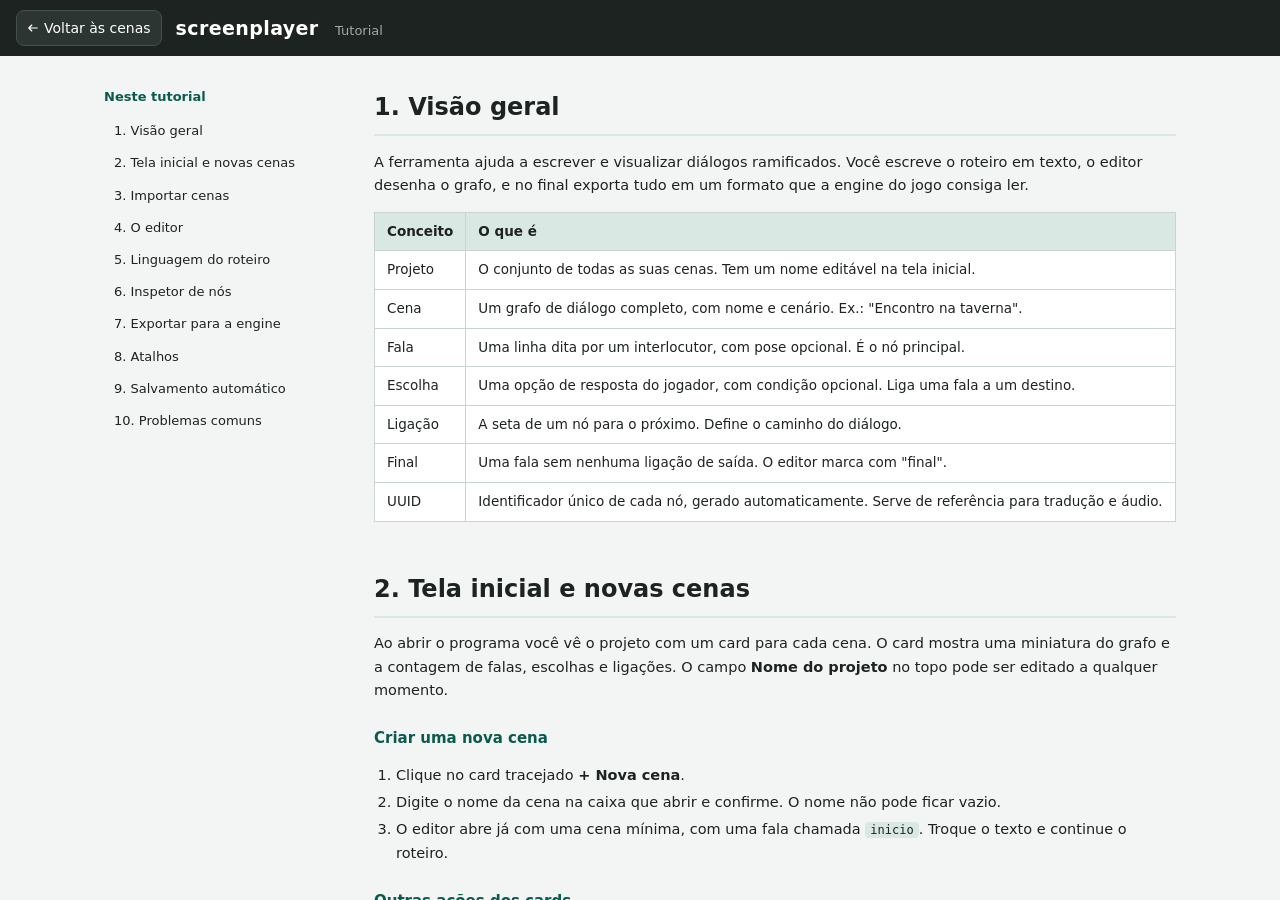
<file: tutorial.html>
<!doctype html>
<html lang="pt-BR">

<head>

    <meta charset="utf-8">
    <meta name="viewport" content="width=device-width, initial-scale=1">

    <title>Tutorial · screenplayer</title>

    <link rel="stylesheet" href="style.css">
    <link rel="stylesheet" href="tutorial.css">

</head>

<body>

    <header>

        <div class="l">

            <a id="back" class="button-back back-cenas" href="index.html">
                <svg class="svg-back svg-back-cenas" xmlns="http://www.w3.org/2000/svg" viewBox="0 0 640 640"><path d="M73.4 297.4C60.9 309.9 60.9 330.2 73.4 342.7L233.4 502.7C245.9 515.2 266.2 515.2 278.7 502.7C291.2 490.2 291.2 469.9 278.7 457.4L173.3 352L544 352C561.7 352 576 337.7 576 320C576 302.3 561.7 288 544 288L173.3 288L278.7 182.6C291.2 170.1 291.2 149.8 278.7 137.3C266.2 124.8 245.9 124.8 233.4 137.3L73.4 297.3z"/></svg>
                <p class="button-back-text">Voltar às cenas</p>
            </a>

            <div class="brand">
                <b>screenplayer</b>
                <span>Tutorial</span>
            </div>

        </div>

    </header>

    <div id="tutorial">

        <div class="tw">

            <nav class="toc">

                <h3>Neste tutorial</h3>

                <a href="#visao-geral">1. Visão geral</a>
                <a href="#tela-inicial">2. Tela inicial e novas cenas</a>
                <a href="#importar">3. Importar cenas</a>
                <a href="#editor">4. O editor</a>
                <a href="#roteiro">5. Linguagem do roteiro</a>
                <a href="#inspetor">6. Inspetor de nós</a>
                <a href="#exportar">7. Exportar para a engine</a>
                <a href="#atalhos">8. Atalhos</a>
                <a href="#salvamento">9. Salvamento automático</a>
                <a href="#problemas">10. Problemas comuns</a>

            </nav>

            <article class="doc">

                <section id="visao-geral">

                    <h2>1. Visão geral</h2>

                    <p>
                        A ferramenta ajuda a escrever e visualizar diálogos ramificados. Você escreve o roteiro em
                        texto, o editor desenha o grafo, e no final exporta tudo em um formato que a engine do jogo
                        consiga ler.
                    </p>

                    <table>
                        <tr><th>Conceito</th><th>O que é</th></tr>
                        <tr><td>Projeto</td><td>O conjunto de todas as suas cenas. Tem um nome editável na tela inicial.</td></tr>
                        <tr><td>Cena</td><td>Um grafo de diálogo completo, com nome e cenário. Ex.: "Encontro na taverna".</td></tr>
                        <tr><td>Fala</td><td>Uma linha dita por um interlocutor, com pose opcional. É o nó principal.</td></tr>
                        <tr><td>Escolha</td><td>Uma opção de resposta do jogador, com condição opcional. Liga uma fala a um destino.</td></tr>
                        <tr><td>Ligação</td><td>A seta de um nó para o próximo. Define o caminho do diálogo.</td></tr>
                        <tr><td>Final</td><td>Uma fala sem nenhuma ligação de saída. O editor marca com "final".</td></tr>
                        <tr><td>UUID</td><td>Identificador único de cada nó, gerado automaticamente. Serve de referência para tradução e áudio.</td></tr>
                    </table>

                </section>

                <section id="tela-inicial">

                    <h2>2. Tela inicial e novas cenas</h2>

                    <p>
                        Ao abrir o programa você vê o projeto com um card para cada cena. O card mostra uma miniatura do grafo e a
                        contagem de falas, escolhas e ligações. O campo <strong>Nome do projeto</strong> no topo pode ser editado a qualquer momento.
                    </p>

                    <h3>Criar uma nova cena</h3>

                    <ol>
                        <li>Clique no card tracejado <strong>+ Nova cena</strong>.</li>
                        <li>Digite o nome da cena na caixa que abrir e confirme. O nome não pode ficar vazio.</li>
                        <li>O editor abre já com uma cena mínima, com uma fala chamada <code>inicio</code>. Troque o texto e continue o roteiro.</li>
                    </ol>

                    <h3>Outras ações dos cards</h3>

                    <ul>
                        <li><strong>Abrir:</strong> clique em qualquer lugar do card.</li>
                        <li><strong>Duplicar:</strong> cria uma cópia chamada "(cópia)". Todos os nós da cópia recebem UUIDs novos, para não repetir referências.</li>
                        <li><strong>Excluir:</strong> pede confirmação e apaga a cena. A última cena do projeto não pode ser excluída.</li>
                    </ul>

                </section>

                <section id="importar">

                    <h2>3. Importar cenas</h2>

                    <p>
                        O card <strong>Importar JSON, XML ou YAML</strong> carrega um arquivo exportado pelo próprio editor
                        (ou escrito à mão no mesmo formato) como uma <strong>cena nova</strong>. Nada do que já existe é sobrescrito.
                    </p>

                    <h3>Passo a passo</h3>

                    <ol>
                        <li>Clique em <strong>Importar JSON, XML ou YAML</strong> e escolha o arquivo.</li>
                        <li>O formato é detectado pela extensão (<code>.json</code>, <code>.xml</code>, <code>.yaml</code>, <code>.yml</code>). Sem extensão conhecida, o programa olha o primeiro caractere do conteúdo.</li>
                        <li>Se tudo estiver certo, aparece um aviso verde no canto e o card da nova cena entra na lista.</li>
                        <li>Se algo estiver errado, uma caixa explica o motivo e nada é importado.</li>
                    </ol>

                    <h3>Regras da importação</h3>

                    <table>
                        <tr><th>Situação</th><th>O que acontece</th></tr>
                        <tr><td>UUID já usado em outra cena</td><td>O nó importado recebe um UUID novo. UUIDs continuam únicos no projeto.</td></tr>
                        <tr><td>Ligação para um id que não existe</td><td>A ligação é descartada em silêncio.</td></tr>
                        <tr><td>Dois nós com o mesmo id</td><td>Erro. A importação é cancelada.</td></tr>
                        <tr><td>Arquivo sem a lista de nós</td><td>Erro. O formato esperado é o da seção 7.</td></tr>
                        <tr><td>Posições dos nós</td><td>Não existem nos arquivos. O grafo é organizado automaticamente.</td></tr>
                        <tr><td>XML</td><td>O elemento raiz precisa ser <code>&lt;cena&gt;</code>.</td></tr>
                        <tr><td>YAML</td><td>Aceita o formato exportado e variações simples: textos com ou sem aspas, <code>proximos</code> em linha ou em lista com hífens. Âncoras e textos em várias linhas não são suportados.</td></tr>
                    </table>

                    <div class="note">
                        Na pasta <code>exemplos/</code> há cenas prontas nos três formatos (<code>cena_farol</code> e <code>cena_feira</code>)
                        e um <code>invalido.json</code> para ver a mensagem de erro.
                    </div>

                </section>

                <section id="editor">

                    <h2>4. O editor</h2>

                    <p>A tela do editor tem três áreas.</p>

                    <ul>
                        <li><strong>Esquerda, Roteiro:</strong> o texto da cena. Veja a sintaxe na seção 5.</li>
                        <li><strong>Centro, Canvas:</strong> o grafo. Cada interlocutor tem uma cor, explicada na legenda no canto inferior esquerdo. Escolhas são sempre âmbar.</li>
                        <li><strong>Direita, Inspetor:</strong> sem nenhum nó selecionado mostra as configurações da cena (nome, cenário e totais). Com um nó selecionado mostra as propriedades dele.</li>
                    </ul>

                    <h3>Barra superior</h3>

                    <table>
                        <tr><th>Botão</th><th>Função</th></tr>
                        <tr><td>← Cenas</td><td>Salva e volta para a tela inicial.</td></tr>
                        <tr><td>+ Fala / + Escolha</td><td>Cria um nó novo no centro da área visível e já o seleciona.</td></tr>
                        <tr><td>Organizar</td><td>Reposiciona todos os nós em colunas, por profundidade no grafo. Útil quando os nós se sobrepõem.</td></tr>
                        <tr><td>Exportar</td><td>Abre a exportação da cena atual (seção 7).</td></tr>
                    </table>

                    <h3>Trabalhando no canvas</h3>

                    <ul>
                        <li><strong>Mover a tela:</strong> arraste uma área vazia do fundo.</li>
                        <li><strong>Mover um nó:</strong> arraste o nó. A posição é salva ao soltar.</li>
                        <li><strong>Ligar nós:</strong> arraste a partir do círculo na borda <em>direita</em> de um nó e solte sobre outro nó. Ligações repetidas e ligação de um nó com ele mesmo são ignoradas.</li>
                        <li><strong>Remover uma ligação:</strong> clique na seta. Ela fica vermelha quando o mouse passa por cima.</li>
                        <li><strong>Excluir um nó:</strong> selecione e use o botão do inspetor ou a tecla <kbd>Delete</kbd>. As ligações dele somem juntas.</li>
                    </ul>

                    <div class="note">
                        Fluxo recomendado: escreva a estrutura no roteiro, clique em Compilar, e use o canvas para ajustar,
                        ligar e refinar textos. O roteiro é atualizado sozinho a cada alteração no grafo.
                    </div>

                </section>

                <section id="roteiro">

                    <h2>5. Linguagem do roteiro</h2>

                    <p>O painel da esquerda usa uma linguagem simples, uma instrução por linha. Clique em <strong>Compilar para o grafo</strong> (ou <kbd>Ctrl</kbd>+<kbd>Enter</kbd>) para aplicar.</p>

                    <table>
                        <tr><th>Linha</th><th>Significado</th></tr>
                        <tr><td><code># Cena: Nome</code></td><td>Define o nome da cena. Sem esta linha o nome fica "Sem título".</td></tr>
                        <tr><td><code># Cenário: Texto</code></td><td>Descrição de onde e quando a cena acontece.</td></tr>
                        <tr><td><code># qualquer outra coisa</code></td><td>Comentário. É ignorado.</td></tr>
                        <tr><td><code>[id] Quem (pose): texto</code></td><td>Cria uma fala. O <code>id</code> é o nome do nó. Interlocutor e pose são opcionais.</td></tr>
                        <tr><td><code>* texto -&gt; destino</code></td><td>Cria uma escolha ligada à fala acima, que leva ao <code>destino</code>.</td></tr>
                        <tr><td><code>* [condição] texto -&gt; destino</code></td><td>Igual à anterior, com uma condição para a opção aparecer.</td></tr>
                        <tr><td><code>-&gt; destino</code></td><td>Liga a fala acima direto a outra fala, sem escolha.</td></tr>
                    </table>

                    <h3>Exemplo completo</h3>

<pre># Cena: Encontro na taverna
# Cenário: Taverna do Corvo, noite de chuva
[inicio] Mara (neutra): Então você é a viajante de quem todos falam?
  * Aceitar a missão -&gt; aceitar
  * Recusar com educação -&gt; recusar
  * [moedas &gt;= 50] Comprar informações -&gt; aceitar
[aceitar] Mara (feliz): Ótimo. Partimos ao amanhecer.
  -&gt; fim
[recusar] Mara (triste): Pena. A porta fica aberta.
  -&gt; fim
[fim] Narrador: A noite cai sobre a taverna.</pre>

                    <h3>Regras importantes</h3>

                    <ul>
                        <li>As linhas <code>*</code> e <code>-&gt;</code> pertencem à última fala escrita acima delas. Antes da primeira fala, são ignoradas.</li>
                        <li>As escolhas ganham ids automáticos: <code>inicio_op1</code>, <code>inicio_op2</code> e assim por diante, na ordem em que aparecem.</li>
                        <li>Destinos que não existem e ligações repetidas são descartados.</li>
                        <li>O interlocutor é o texto antes dos dois-pontos, com até 30 caracteres. Se a fala não tiver interlocutor, escreva só o texto.</li>
                        <li>Uma fala sem nenhuma ligação de saída vira um <strong>final</strong>.</li>
                    </ul>

                    <div class="warn">
                        <strong>Compilar preserva UUID, áudio e posição</strong> dos nós cujo id não mudou.
                        Se você renomear um id, o editor entende como um nó novo e gera outro UUID. O mesmo vale para
                        escolhas, porque o id delas depende da ordem. Reordenar opções troca os UUIDs.
                    </div>

                    <div class="warn">
                        Alterações no grafo reescrevem o painel do roteiro. Se você digitou texto lá e ainda não compilou,
                        compile antes de mexer no canvas, ou esse texto será substituído.
                    </div>

                </section>

                <section id="inspetor">

                    <h2>6. Inspetor de nós</h2>

                    <h3>Fala</h3>

                    <table>
                        <tr><th>Campo</th><th>Uso</th></tr>
                        <tr><td>Interlocutor</td><td>Quem fala. Define a cor do nó. A lista sugere nomes que já existem na cena.</td></tr>
                        <tr><td>Pose</td><td>Expressão ou animação do personagem. Texto livre, com sugestões: neutra, feliz, triste, brava, surpresa.</td></tr>
                        <tr><td>Texto</td><td>A fala em si.</td></tr>
                        <tr><td>UUID</td><td>Somente leitura. Use como chave de tradução ou referência.</td></tr>
                        <tr><td>Áudio</td><td>Escolha um arquivo de áudio para ouvir no player e registrar o nome dele no nó. Só o nome do arquivo é salvo, não o áudio em si.</td></tr>
                    </table>

                    <h3>Escolha</h3>

                    <ul>
                        <li><strong>Texto:</strong> o que o jogador lê como opção.</li>
                        <li><strong>Condição para aparecer:</strong> texto livre, por exemplo <code>moedas &gt;= 50</code>. O editor não avalia a condição. Ela é exportada para a engine interpretar.</li>
                    </ul>

                    <h3>Configurações da cena</h3>

                    <p>Com nenhum nó selecionado (clique no fundo do canvas), o inspetor mostra o nome da cena, o cenário e os totais de nós, ligações e finais.</p>

                </section>

                <section id="exportar">

                    <h2>7. Exportar para a engine</h2>

                    <p>
                        O botão <strong>Exportar</strong> exporta a <strong>cena que está aberta</strong>. Escolha o formato na aba
                        (JSON, XML ou YAML), copie o texto ou baixe como <code>dialogos.json</code>, <code>dialogos.xml</code> ou <code>dialogos.yaml</code>.
                    </p>

                    <table>
                        <tr><th>Campo</th><th>Conteúdo</th></tr>
                        <tr><td><code>cena</code>, <code>cenario</code></td><td>Nome e descrição da cena.</td></tr>
                        <tr><td><code>id</code></td><td>Nome do nó, igual ao do roteiro.</td></tr>
                        <tr><td><code>uuid</code></td><td>Identificador único do nó.</td></tr>
                        <tr><td><code>tipo</code></td><td><code>fala</code> ou <code>escolha</code>.</td></tr>
                        <tr><td><code>interlocutor</code>, <code>pose</code></td><td>Só nas falas. <code>null</code> quando vazios.</td></tr>
                        <tr><td><code>texto</code></td><td>Fala ou texto da opção.</td></tr>
                        <tr><td><code>condicao</code></td><td>Só nas escolhas. <code>null</code> quando vazia.</td></tr>
                        <tr><td><code>audio</code></td><td>Nome do arquivo de áudio, ou <code>null</code>.</td></tr>
                        <tr><td><code>proximos</code></td><td>Lista de ids de destino. Uma fala aponta para suas escolhas ou para a próxima fala. Uma escolha aponta para o destino. Lista vazia indica um final.</td></tr>
                    </table>

                    <h3>Exemplo de saída (JSON)</h3>

<pre>{
  "cena": "Encontro na taverna",
  "cenario": "Taverna do Corvo, noite de chuva",
  "nos": [
    {
      "id": "inicio",
      "uuid": "3f0c9b1e-…",
      "tipo": "fala",
      "interlocutor": "Mara",
      "pose": "neutra",
      "texto": "Então você é a viajante de quem todos falam?",
      "condicao": null,
      "audio": null,
      "proximos": ["inicio_op1", "inicio_op2"]
    }
  ]
}</pre>

                    <div class="note">
                        O arquivo exportado pode ser importado de volta (seção 3). Serve também como backup de uma cena.
                    </div>

                </section>

                <section id="atalhos">

                    <h2>8. Atalhos</h2>

                    <table>
                        <tr><th>Atalho</th><th>Ação</th></tr>
                        <tr><td><kbd>Ctrl</kbd> + <kbd>Enter</kbd> no roteiro</td><td>Compila o roteiro.</td></tr>
                        <tr><td><kbd>Delete</kbd></td><td>Exclui o nó selecionado (quando nenhum campo está em edição).</td></tr>
                        <tr><td><kbd>Esc</kbd></td><td>Fecha a janela de exportação.</td></tr>
                    </table>

                </section>

                <section id="salvamento">

                    <h2>9. Salvamento automático</h2>

                    <ul>
                        <li>Tudo é salvo no <strong>armazenamento local do navegador</strong> a cada alteração. O topo da tela mostra "Salvo neste navegador".</li>
                        <li>Os dados pertencem ao <strong>endereço</strong> em que a página abriu. <code>localhost</code> e <code>127.0.0.1</code> são endereços diferentes, e a porta também conta. Se o projeto parecer ter sumido, confira o endereço.</li>
                        <li>Limpar os dados do site no navegador apaga o projeto. Exporte as cenas importantes como backup.</li>
                        <li>Arquivos de áudio não são guardados. Depois de recarregar, o nome continua no nó, mas o player some.</li>
                    </ul>

                </section>

                <section id="problemas">

                    <h2>10. Problemas comuns</h2>

                    <table>
                        <tr><th>Sintoma</th><th>Causa e solução</th></tr>
                        <tr><td>Nós empilhados ou sobrepostos</td><td>Clique em <strong>Organizar</strong>.</td></tr>
                        <tr><td>Uma seta que deveria existir não aparece</td><td>O destino no roteiro está com o id errado. Confira a grafia, maiúsculas incluídas.</td></tr>
                        <tr><td>A cena aparece como "Sem título"</td><td>Falta a linha <code># Cena: Nome</code> no início do roteiro.</td></tr>
                        <tr><td>Uma escolha sumiu depois de compilar</td><td>Ela não tinha destino. Escolhas só existem no roteiro quando levam a algum lugar.</td></tr>
                        <tr><td>Importação recusada</td><td>Leia a mensagem. Os motivos mais comuns são JSON inválido, XML sem <code>&lt;cena&gt;</code> e ids repetidos.</td></tr>
                        <tr><td>Caixas de diálogo com aparência simples</td><td>O arquivo do SweetAlert2 não foi encontrado em <code>sweetalert2/</code>. O programa funciona com as caixas nativas do navegador.</td></tr>
                        <tr><td>O projeto voltou ao exemplo inicial</td><td>Os dados do navegador foram limpos ou o endereço mudou. Veja a seção 9.</td></tr>
                    </table>

                </section>

            </article>

        </div>

    </div>

</body>

</html>
</file>
<file: style.css>
/* ==================== Variáveis e base ==================== */

:root {
    --ink: #1d2321;
    --teal: #0b5a4e;
    --mint: #d9e8e3;
    --line: #c9d3cf;
    --bg: #f2f5f3;
    --amber: #b7791f;
}

* {
    box-sizing: border-box;
}

body {
    margin: 0;
    height: 100vh;
    display: flex;
    flex-direction: column;
    font: 14px/1.4 "Segoe UI", system-ui, sans-serif;
    color: var(--ink);
    background: var(--bg);
}

/* ==================== Cabeçalho ==================== */

header {
    display: flex;
    justify-content: space-between;
    align-items: center;
    padding: 10px 16px;
    background: var(--ink);
    color: #fff;
}

.l {
    display: flex;
    align-items: center;
    gap: 14px;
}

.r {
    display: flex;
    align-items: center;
    gap: 16px;
}

.brand b {
    font-size: 19px;
    letter-spacing: 0.4px;
}

.brand span {
    margin-left: 12px;
    opacity: 0.6;
    font-size: 13px;
}

#saved {
    font-size: 12px;
    opacity: 0.6;
}

.tools {
    display: flex;
    gap: 8px;
    align-items: center;
}

.tools i {
    width: 1px;
    height: 22px;
    background: #fff3;
}

/* ==================== Botões e campos ==================== */

label {
    display: flex;
    flex-direction: column;
    gap: 4px;
    font-size: 12px;
    color: #5b6863;
}

textarea,
input[type=text] {
    width: 100%;
    font: inherit;
    color: var(--ink);
    padding: 8px;
    border: 1px solid var(--line);
    border-radius: 8px;
    background: #fafcfb;
}

h3 {
    margin: 0;
    font-size: 13px;
    color: var(--teal);
}

code {
    font: 12px Consolas, monospace;
    background: var(--mint);
    padding: 1px 5px;
    border-radius: 4px;
    word-break: break-all;
}

audio {
    width: 100%;
    height: 32px;
}

/* ==================== Layout do editor ==================== */

main {
    flex: 1;
    display: flex;
    min-height: 0;
}

aside {
    background: #fff;
    padding: 14px;
    display: flex;
    flex-direction: column;
    gap: 10px;
    overflow: auto;
}

#left {
    width: 330px;
    border-right: 1px solid var(--line);
    flex-shrink: 0;
}

#right {
    width: 290px;
    border-left: 1px solid var(--line);
}

#insp {
    display: flex;
    flex-direction: column;
    gap: 10px;
}

#src {
    flex: 1;
    font: 12.5px/1.6 Consolas, monospace;
    resize: none;
    white-space: pre;
    min-height: 200px;
}

.hint {
    font-size: 12px;
    color: #5b6863;
    margin: 0;
}

/* ==================== Canvas e ligações ==================== */

#canvas {
    flex: 1;
    position: relative;
    overflow: hidden;
    background: radial-gradient(#b9c5c0 1px, transparent 1px) 0 0 / 22px 22px;
    cursor: grab;
    touch-action: none;
}

#canvas:active {
    cursor: grabbing;
}

#world {
    position: absolute;
    left: 0;
    top: 0;
}

#edges {
    position: absolute;
    left: 0;
    top: 0;
    width: 1px;
    height: 1px;
    overflow: visible;
    pointer-events: none;
}

#edges path {
    fill: none;
}

path.e {
    stroke: #7b8883;
    stroke-width: 2;
}

path.hit {
    stroke: transparent;
    stroke-width: 14;
    pointer-events: stroke;
    cursor: pointer;
}

.eg:hover path.e {
    stroke: #c0392b;
}

#tmp {
    stroke: var(--teal);
    stroke-width: 2;
    stroke-dasharray: 6 4;
}

/* ==================== Nós ==================== */

.node {
    position: absolute;
    width: 210px;
    background: #fff;
    border: 1.5px solid var(--line);
    border-left: 5px solid var(--c);
    border-radius: 10px;
    padding: 8px 12px;
    box-shadow: 0 1px 4px #0002;
    cursor: move;
    user-select: none;
}

.node.sel {
    border-color: var(--c);
    box-shadow: 0 0 0 3px color-mix(in srgb, var(--c) 28%, transparent);
}

.node .hd {
    display: flex;
    justify-content: space-between;
    gap: 8px;
    font-weight: 600;
    color: var(--c);
    font-size: 13px;
}

.hd small {
    font-weight: 400;
    color: #8a9692;
    font-size: 11px;
}

.hd em {
    font-style: normal;
    font-weight: 400;
    opacity: 0.75;
}

.node p {
    margin: 4px 0 0;
    font-size: 12.5px;
    color: #39443f;
    display: -webkit-box;
    -webkit-line-clamp: 3;
    -webkit-box-orient: vertical;
    overflow: hidden;
}

.node.escolha {
    background: #fff8ea;
    border-radius: 22px;
}

.node.end {
    background: #eef6f3;
}

.node.end::after {
    content: "final";
    position: absolute;
    right: 10px;
    bottom: 6px;
    font-size: 11px;
    color: #6b7772;
}

.au {
    display: flex;
    padding: 0px;
    align-items: center;
    justify-content: flex-start;
    font-size: 11px;
    color: var(--teal);
    margin-top: 2px;
    gap: 2px;

}

.svg-sound-file.audio-name {
    height: 11px;
    width: 11px;
    padding: 0;
    margin: 0;
    fill: var(--teal);
}

.port {
    position: absolute;
    top: 50%;
    width: 13px;
    height: 13px;
    margin-top: -7px;
    border-radius: 50%;
    background: #fff;
    border: 2px solid var(--c);
}

.port.in {
    left: -10px;
}

.port.out {
    right: -8px;
    cursor: crosshair;
}

.port.out:hover {
    background: var(--c);
}

#legend {
    position: absolute;
    left: 12px;
    bottom: 12px;
    display: flex;
    gap: 12px;
    background: #fffe;
    border: 1px solid var(--line);
    border-radius: 8px;
    padding: 6px 10px;
    font-size: 12px;
    -webkit-user-select: none !important; /* Safari e navegadores baseados em WebKit */
    user-select: none !important;
}

#legend span {
    -webkit-user-select: none !important; /* Safari e navegadores baseados em WebKit */
    user-select: none !important;
}

#legend b {
    display: inline-block;
    width: 10px;
    height: 10px;
    border-radius: 3px;
    margin-right: 5px;
    -webkit-user-select: none !important; /* Safari e navegadores baseados em WebKit */
    user-select: none !important;    
}

/* ==================== Tela inicial ==================== */

#home {
    flex: 1;
    overflow: auto;
    padding: 32px 24px;
}

.hw {
    max-width: 980px;
    margin: 0 auto;
    display: flex;
    flex-direction: column;
    gap: 16px;
}

h1 {
    margin: 0;
    font-size: 26px;
}

#pn {
    max-width: 360px;
}

#cards {
    display: grid;
    grid-template-columns: repeat(auto-fill, minmax(250px, 1fr));
    gap: 16px;
}

.card {
    background: #fff;
    border: 1px solid var(--line);
    border-radius: 12px;
    padding: 12px;
    display: flex;
    flex-direction: column;
    gap: 6px;
    cursor: pointer;
    text-align: left;
}

.card:hover {
    border-color: var(--teal);
}

.card h4 {
    margin: 4px 0 0;
    font-size: 15px;
}

.card p {
    margin: 0;
    font-size: 12px;
    color: #5b6863;
}

.th {
    height: 130px;
    background: var(--bg);
    border-radius: 8px;
    overflow: hidden;
}

.th svg {
    width: 100%;
    height: 100%;
    display: block;
}

.ca {
    display: flex;
    gap: 6px;
    margin-top: 4px;
}

.ca button {
    padding: 3px 10px;
    font-size: 12px;
}

.newc {
    align-items: center;
    justify-content: center;
    min-height: 210px;
    border-style: dashed;
    color: var(--teal);
    font-size: 15px;
}

/* Alterna entre a tela inicial e o editor */

.on-home main,
.on-home .tools,
.on-home #back,
.on-home #sname {
    display: none;
}

body:not(.on-home) #home {
    display: none;
}

/* ==================== Diálogo de exportação ==================== */

dialog {
    width: min(640px, 92vw);
    border: 1px solid var(--line);
    border-radius: 12px;
    padding: 16px;
    box-shadow: 0 12px 40px #0004;
}

dialog::backdrop {
    background: #1d232199;
}

dialog[open] {
    display: flex;
    flex-direction: column;
    gap: 10px;
}

.dh,
.df,
.tabs {
    display: flex;
    gap: 8px;
    align-items: center;
}

.dh {
    justify-content: space-between;
}

.df {
    justify-content: flex-end;
}

.tabs button.on {
    background: var(--mint);
    border-color: var(--teal);
}

#out {
    height: 340px;
    font: 12.5px/1.5 Consolas, monospace;
    resize: none;
    white-space: pre;
}

.swal2-input[type="text"] {
    margin: 10px auto !important;
    width: 80% !important;
}

.button-back {
    display: flex;
    align-items: center;
    justify-content: center;
    padding: 10px;
    gap: 5px;
}

.button-back-text {
    line-height: 1;
    padding: 0;
    margin: 0;
    color: #FFFFFF;
    text-align: center;
    font-weight: 400;
}

.svg-back {
    width: 12px;
    height: 12px;
    margin: 0;
    padding: 0;
    fill: #FFFFFF;
}

.tutorial-link {
    padding: 6px 12px;
    border: 1px solid var(--line);
    border-radius: 8px;
    text-align: center;
    color: var(--teal);
    text-decoration: none;
    font-size: 13px;
}

.tutorial-link:hover {
    border-color: var(--teal);
}

button {
    font: inherit;
    padding: 6px 12px;
    border: 1px solid var(--line);
    border-radius: 8px;
    background: #fff;
    color: var(--ink);
    cursor: pointer;
}

button:hover {
    border-color: var(--teal);
}

button:focus-visible,
textarea:focus-visible,
input:focus-visible {
    outline: 2px solid var(--teal);
    outline-offset: 1px;
}

button.danger {
    color: #b03a2e;
    border-color: #e3b9b3;
}

header button {
    background: #2c3532;
    border-color: #44504c;
    color: #fff;
}

.action-button {
    display: flex;
    align-items: center;
    justify-content: center;
    gap: 5px;
    padding: 10px;
    background: #2c3532;
    border-color: #44504c;
    color: #fff;
}

.action-button .action-button-text {
    line-height: 1;
    padding: 0;
    margin: 0;
    color: #FFFFFF;
    text-align: center;
    font-weight: 400;    
}

.action-button .svg-plus {
    height: 12px;
    width: 12px;
    fill: #FFFFFF;
}

.button-exportar {
    background-color: var(--teal);
    border-color: var(--teal);
}

.rail-label {
    writing-mode: vertical-rl;
    font-size: 12px;
    letter-spacing: 1px;
}

.sidebar-header {
    display: flex;
    align-items: center;
    justify-content: space-between;
}

.icon-button {
    display: flex;
    padding: 4px;
    border: none;
    background: transparent;
    color: var(--teal);
}

.icon-button:hover {
    background: var(--mint);
}

.icon-button svg,
.rail-icon {
    width: 16px;
    height: 16px;
    fill: currentColor;
}

#right {
    flex-shrink: 0;
}

.panel-resizer {
    width: 5px;
    flex-shrink: 0;
    cursor: col-resize;
    touch-action: none;
}

.panel-resizer:hover,
.panel-resizer:active {
    background: #0b5a4e55;
}

.panel-rail {
    position: relative;
    display: none;
    flex-shrink: 0;
    flex-direction: column;
    align-items: center;
    gap: 12px;
    width: 36px;
    padding: 12px 0;
    border: none;
    border-radius: 0;
    background: #fff;
    color: var(--teal);
    cursor: pointer;
}

.panel-rail:hover {
    background: var(--mint);
}

#rail-left {
    border-right: 1px solid var(--line);
}

#rail-right {
    border-left: 1px solid var(--line);
}

.panel-rail.has-selection::after {
    content: "";
    position: absolute;
    top: 6px;
    right: 6px;
    width: 8px;
    height: 8px;
    border-radius: 50%;
    background: var(--c, var(--teal));
}

main.left-collapsed #left,
main.left-collapsed #resizer-left,
main.right-collapsed #right,
main.right-collapsed #resizer-right {
    display: none;
}

main.left-collapsed #rail-left,
main.right-collapsed #rail-right {
    display: flex;
}
</file>
<file: tutorial.css>
/* ==================== Página de tutorial ==================== */

#tutorial {
    flex: 1;
    overflow: auto;
    scroll-behavior: smooth;
}

.tw {
    max-width: 1120px;
    margin: 0 auto;
    padding: 32px 24px 80px;
    display: flex;
    gap: 40px;
    align-items: flex-start;
}

/* ==================== Índice lateral ==================== */

.toc {
    position: sticky;
    top: 32px;
    width: 230px;
    flex-shrink: 0;
    display: flex;
    flex-direction: column;
    gap: 2px;
}

.toc h3 {
    margin-bottom: 8px;
}

.toc a {
    padding: 6px 10px;
    border-radius: 8px;
    color: var(--ink);
    text-decoration: none;
    font-size: 13px;
}

.toc a:hover {
    background: var(--mint);
}

/* ==================== Conteúdo ==================== */

.doc {
    flex: 1;
    min-width: 0;
    line-height: 1.6;
}

.doc section {
    margin-bottom: 48px;
}

.doc h2 {
    margin: 0 0 12px;
    padding-bottom: 8px;
    font-size: 24px;
    border-bottom: 2px solid var(--mint);
}

.doc h3 {
    margin: 24px 0 8px;
    font-size: 15px;
}

.doc p,
.doc li {
    font-size: 14.5px;
}

.doc ul,
.doc ol {
    padding-left: 22px;
}

.doc li {
    margin-bottom: 4px;
}

.doc table {
    width: 100%;
    margin: 12px 0;
    border-collapse: collapse;
    background: #fff;
    font-size: 13.5px;
}

.doc th,
.doc td {
    padding: 8px 12px;
    border: 1px solid var(--line);
    text-align: left;
    vertical-align: top;
}

.doc th {
    background: var(--mint);
}

.doc td:first-child {
    white-space: nowrap;
}

.doc pre {
    margin: 12px 0;
    padding: 14px 16px;
    overflow-x: auto;
    border-radius: 10px;
    background: var(--ink);
    color: #e6efeb;
    font: 12.5px/1.6 Consolas, monospace;
}

kbd {
    padding: 1px 6px;
    border: 1px solid var(--line);
    border-bottom-width: 2px;
    border-radius: 5px;
    background: #fff;
    font: 12px Consolas, monospace;
}

.note,
.warn {
    margin: 14px 0;
    padding: 10px 14px;
    border-left: 4px solid var(--teal);
    border-radius: 0 8px 8px 0;
    background: var(--mint);
    font-size: 14px;
}

.warn {
    border-left-color: var(--amber);
    background: #fff4de;
}

.button-back {
    display: flex;
    align-items: center;
    justify-content: center;
    padding: 10px;
    gap: 5px;
    color: #fff;
    text-decoration: none;
    border: 1px solid #44504c;
    border-radius: 8px;
    background: #2c3532;
}

.button-back:hover {
    border-color: #fff;
}

.button-back-text {
    line-height: 1;
    padding: 0;
    margin: 0;
    color: #FFFFFF;
    text-align: center;
    font-weight: 400;
}

.svg-back {
    width: 12px;
    height: 12px;
    margin: 0;
    padding: 0;
    fill: #FFFFFF;
}

/* ==================== Telas estreitas ==================== */

@media (max-width: 860px) {

    .toc {
        display: none;
    }

    .doc td:first-child {
        white-space: normal;
    }

}
</file>
